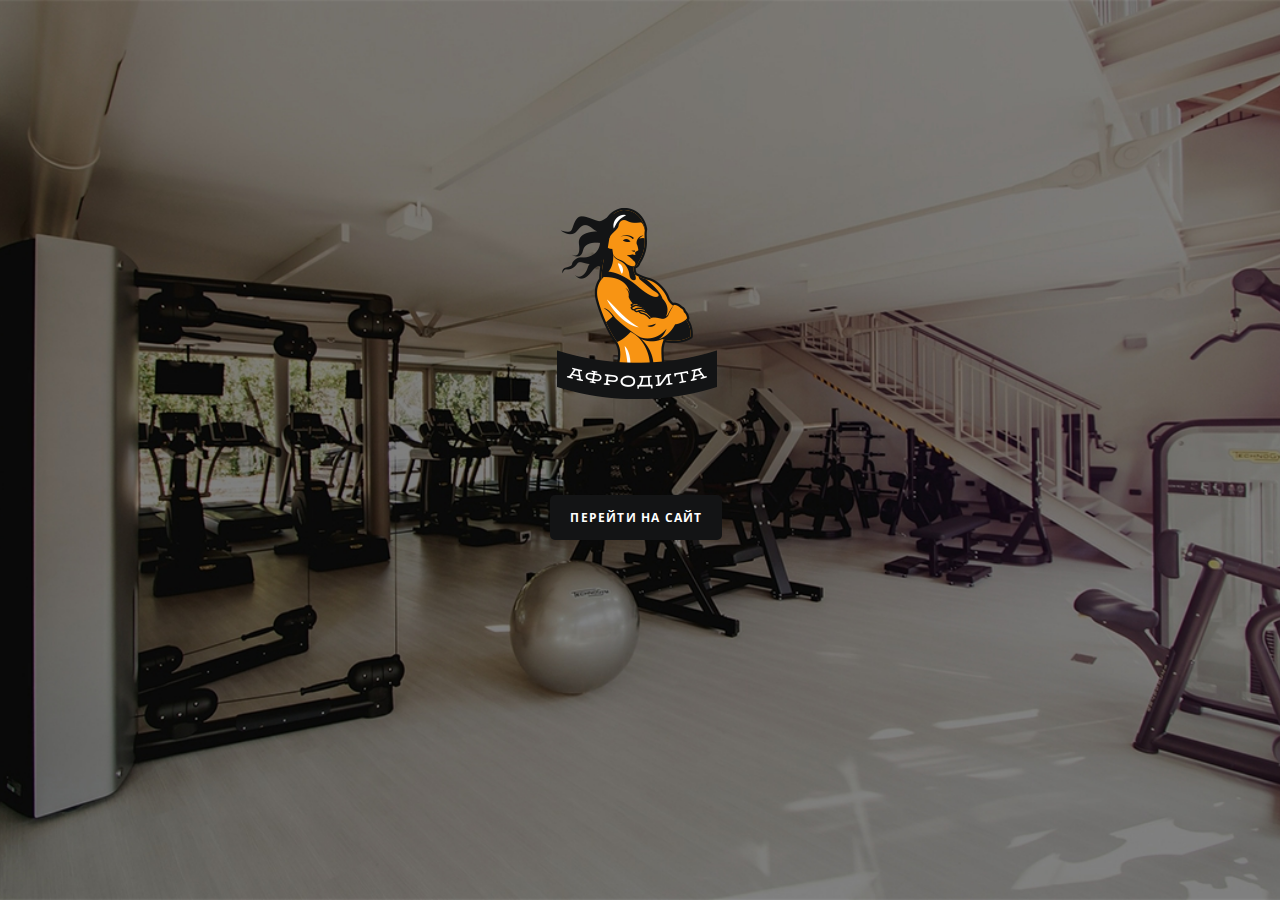
<file: index.html>
<!DOCTYPE html>
<html lang="ru">
<head>
    <meta charset="UTF-8">
    <meta name="viewport" content="width=device-width, initial-scale=1.0">
    <meta http-equiv="X-UA-Compatible" content="ie=edge">
    <title>Афродита</title>
    <link href="https://fonts.googleapis.com/css?family=Open+Sans:700&amp;subset=cyrillic" rel="stylesheet">
    <link rel="stylesheet" href="css/index.css">
</head>
<body>
    <div class="preload__block">
        <img src="img/preload/gym__logo.png" alt="Логотип Афродита" class="preload__logo">
        <a href="main.html" class="preload__link">Перейти на сайт</a>
    </div>
</body>
</html>
</file>
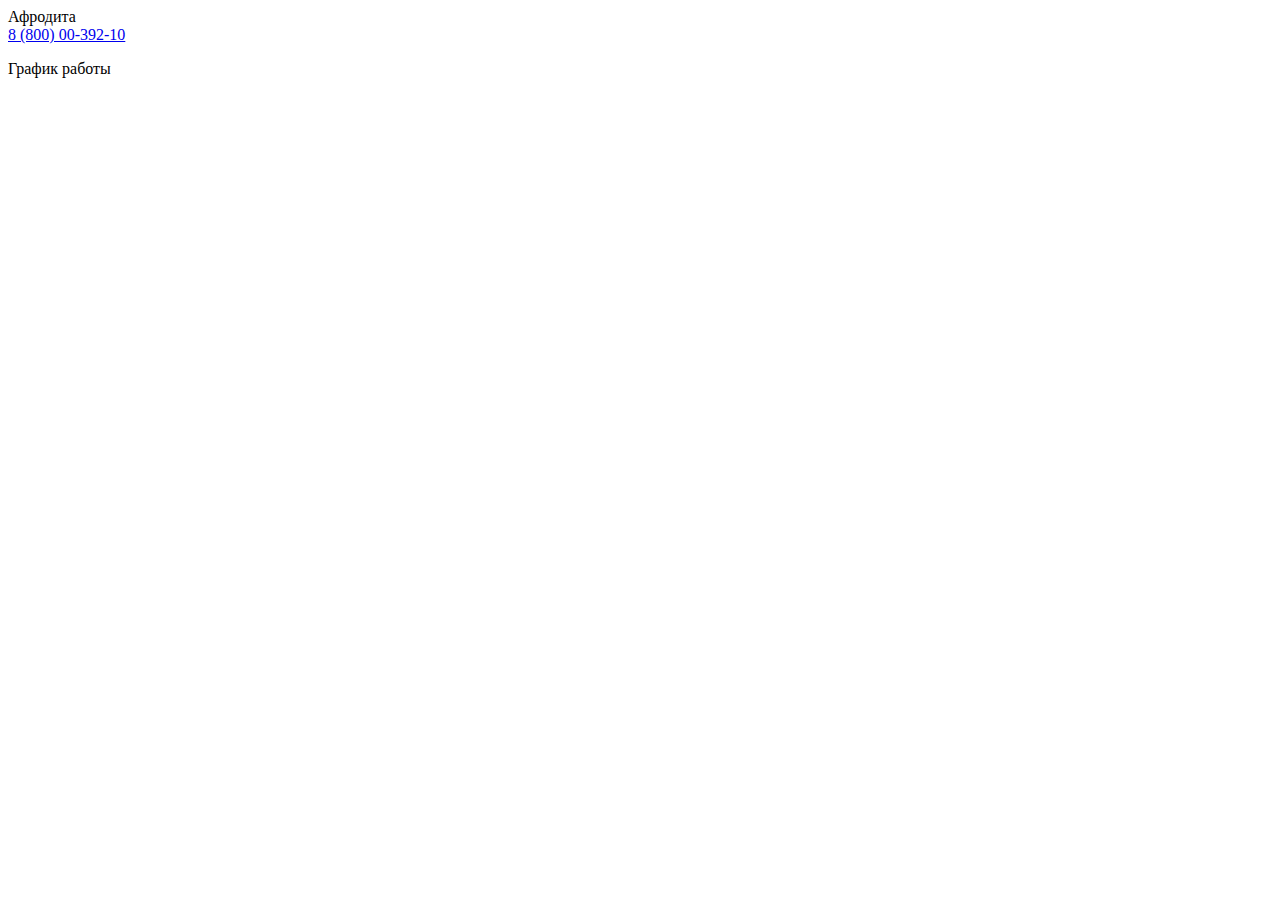
<file: main.html>
<!DOCTYPE html>
<html lang="ru-RU">
<head>
    <meta charset="utf-8">
    <meta http-equiv="X-UA-Compatible" content="IE=edge">
    <meta name="viewport" content="width=device-width, initial-scale=1.0">
    <title>О компании</title>
    <link rel="stylesheet" href="css/main.css">
</head>
<body>
<div class="wrapper">
    <header class="header">
        <div class="container">
            <a class="logo">Афродита</a>
            <div class="header__info-company">
                <a href="tel:88000039210" class="header__info-company__phone">8 (800) 00-392-10</a>
                <p class="header__info-company__text">График работы</p>
            </div>
        </div>
    </header>
</div>

</body>
</html>
</file>
<file: css/index.css>
body, html {
    width: 100%;
    height: 100%;
}
body {
    margin: 0;
    font-family: 'Open Sans', sans-serif;
}
.preload__block {
    position: relative;
    width: 100%;
    height: 100vh;
    background: #131415 url(../img/preload/gym__bg.jpg) no-repeat center center / cover;
    color: #fff;
}
.preload__logo {
    width: 160px;
    height: 193px;
    position: absolute;
    top: 23%;
    left: 43.5%;
}
.preload__link {
    width: 172px;
    height: 45px;
    position: absolute;
    top: 55%;
    left: 43%;
    padding: 14px 20px;
    box-sizing: border-box;
    background-color: #131415;
    color: #fff;
    font-size: 12px;
    font-weight: 700;
    text-transform: uppercase;
    text-decoration: none;
    letter-spacing: 1.2px;
    border-radius: 5px;
}
.preload__link:hover {
    background-color: #fff;
    color: #131415;
}
</file>
<file: css/main.css>
body {
  color: #000;
}

/*# sourceMappingURL=main.css.map */
</file>
